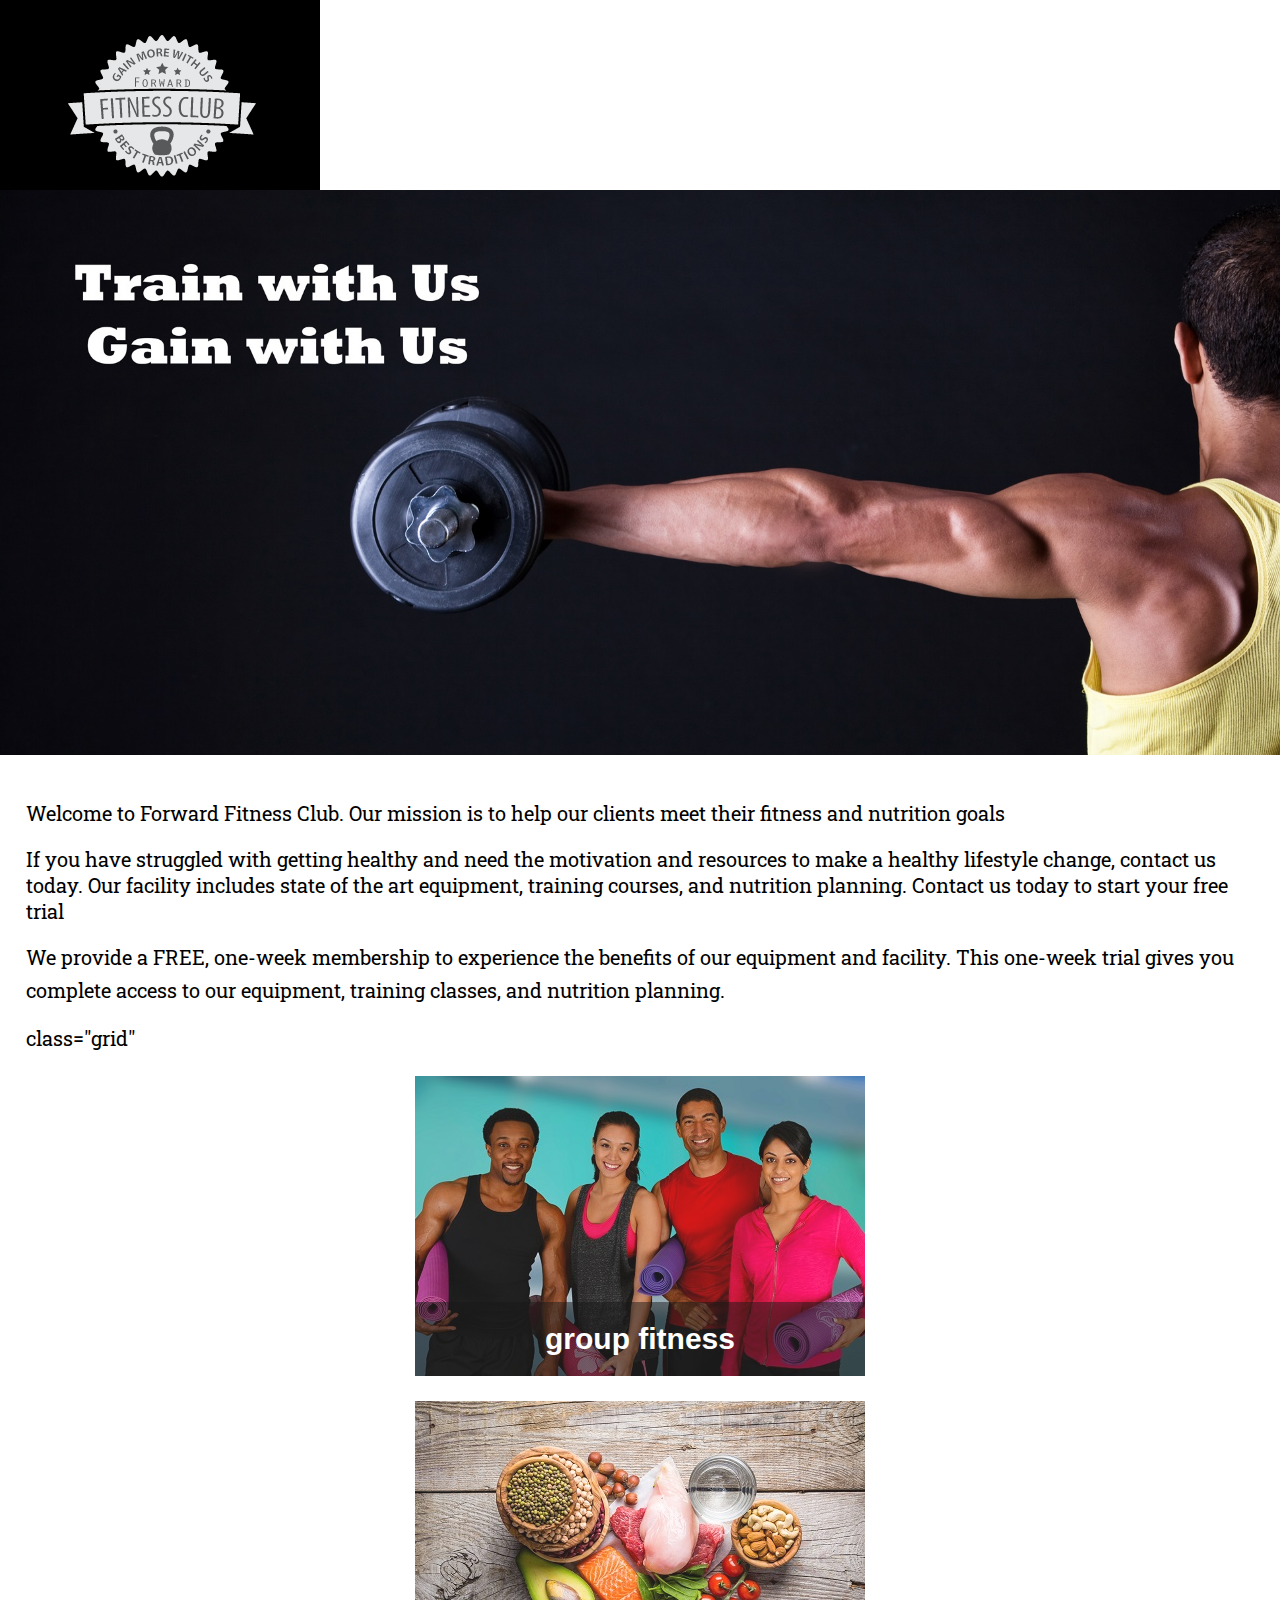
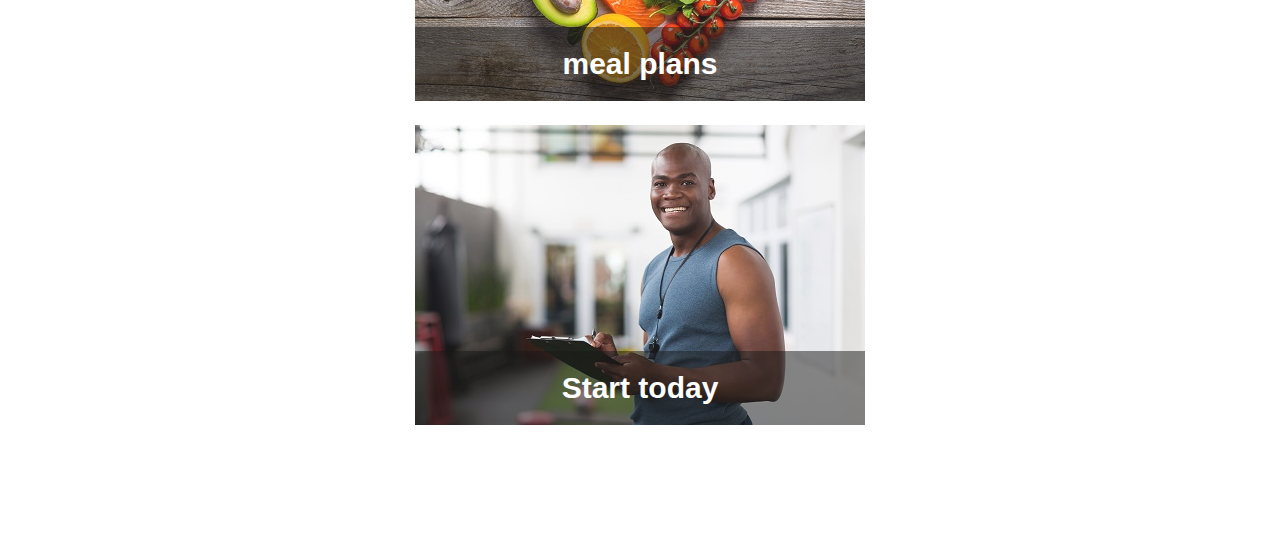
<file: fitness/index.html>
<!DOCTYPE html>
<!-- this website template was created by Shadman Khan-->
<html lang="en">
    <head>
<title> Forward Fitness Club </title>
  <meta charset="utf-8">
  <link rel="stylesheet" href="css/styles.css">
  <meta name="viewport" content="width-device-width, initial-scale-1.0">
  <link href="https://fonts.googleapis.com/css2?family=Francois+One&family=Roboto+Slab&display=swap" rel="stylesheet">
  <link rel="shortcut icon" href="images/favicon.ico">
        <link rel="icon" type="image/png" sizes="32x32" href="images/favicon-32.png">
        <link rel="apple-touch-icon" sizes="180x180" href="images/apple-touch-icon.png">
        <link rel="icon" sizes="192x192" href="images/android-chrome-192.png">
    </head>
    <body>
        <!-- header area for the website name or logo-->
        <div id="container">
        <header>
                
               <a href="index.html"> <img src="images/forward-fitness-logo.png" ></a>
        </header>
        <!--use the nav area to add hyperlinks to other pages within the website-->
        <nav>
                <ul>
                       <li> <a href="index.html">Home</a></li> 
                      <li> <a href="about.html"> About Us </a> </li>
                      <li> <a href="classes.html">  Classes</a> </li>
                <li><a href="nutrition.html">   Nutrition</a> </li>
                  <li><a href="contact.html">  Contact Us</a> </li>
                </ul>
        </nav>
                <div id="hero" class="tablet-desktop">
                <img src="images/hero-image.jpg" alt="left arm extended holding a weight">
                </div>

        <!--use the main area to add the main content of the webpage-->
        <main>
                        <div class="mobile">
                                <p> Welcome to Forward Fitness Club. Our mission is to help our clients meet their fitness and nutrition goals. </p>
                                <h3> FREE one-week Trial Membership</h3>
                                <p> Call Us Today to Get Started</p>
                                <p class="tel-link"> <a href="tel:8145559608"> (814) 555-9608</a></p>

                                <h4> Fitness Club Hours</h4>
                                <li> Mon-Thu: 6:00am-6:00pm</li>
                                <li>Friday: 6:00am-4:00pm</li>
                                <li>Saturday: 8:00am-6:00pm</li>
                                <li>Sunday: Closed</li>
                        </div>

                <div class="tablet-desktop">
                <p> Welcome to Forward Fitness Club. Our mission is to help our clients meet their fitness and nutrition goals</p>
                <p> If you have struggled with getting healthy and need the motivation and resources to make a healthy lifestyle change, contact us today. Our facility includes state of the art equipment, training courses, and nutrition planning. Contact us today to start your free trial</p>
                <p> We provide a FREE, one-week membership to experience the benefits of our equipment and facility. This one-week trial gives you complete access to our equipment, training classes, and nutrition planning. <span class="action"Contact us today to start your free trial.</span></span></p>
        </div>

        <div> class="grid"
                <figure class="frame">
                        <a href="classes.html"> <img src="images/fitness-group.jpg" alt="group of fitness people"></a>
                        <figcaption class="pic-text"> group fitness</figcaptioN>
                </figure>

                <figure class="frame">
                        <a href="nutrition.html"> <img src="images/food-heart.jpg" alt="ghealthy food in shape of a heart"></a>
                        <figcaption class="pic-text"> meal plans </figcaptioN>
                </figure>

                <figure class="frame">
                        <a href="contact.html"> <img src="images/personal-trainer.jpg" alt="trainer with clipboard"></a>
                        <figcaption class="pic-text"> Start today </figcaptioN>
                </figure>


        </div>
        </main>
        <!--use the footer area to add webpage footer content-->
        <footer>
                    <p> &copy; Copyright 2021. All Rights Reserved. </p>
                    <p> <a href="mailto:forwardfitnessclub.net"> forwardfitness@club.net </a> </p>
        </footer>
        
    </body>
</div>
 </html>
</file>
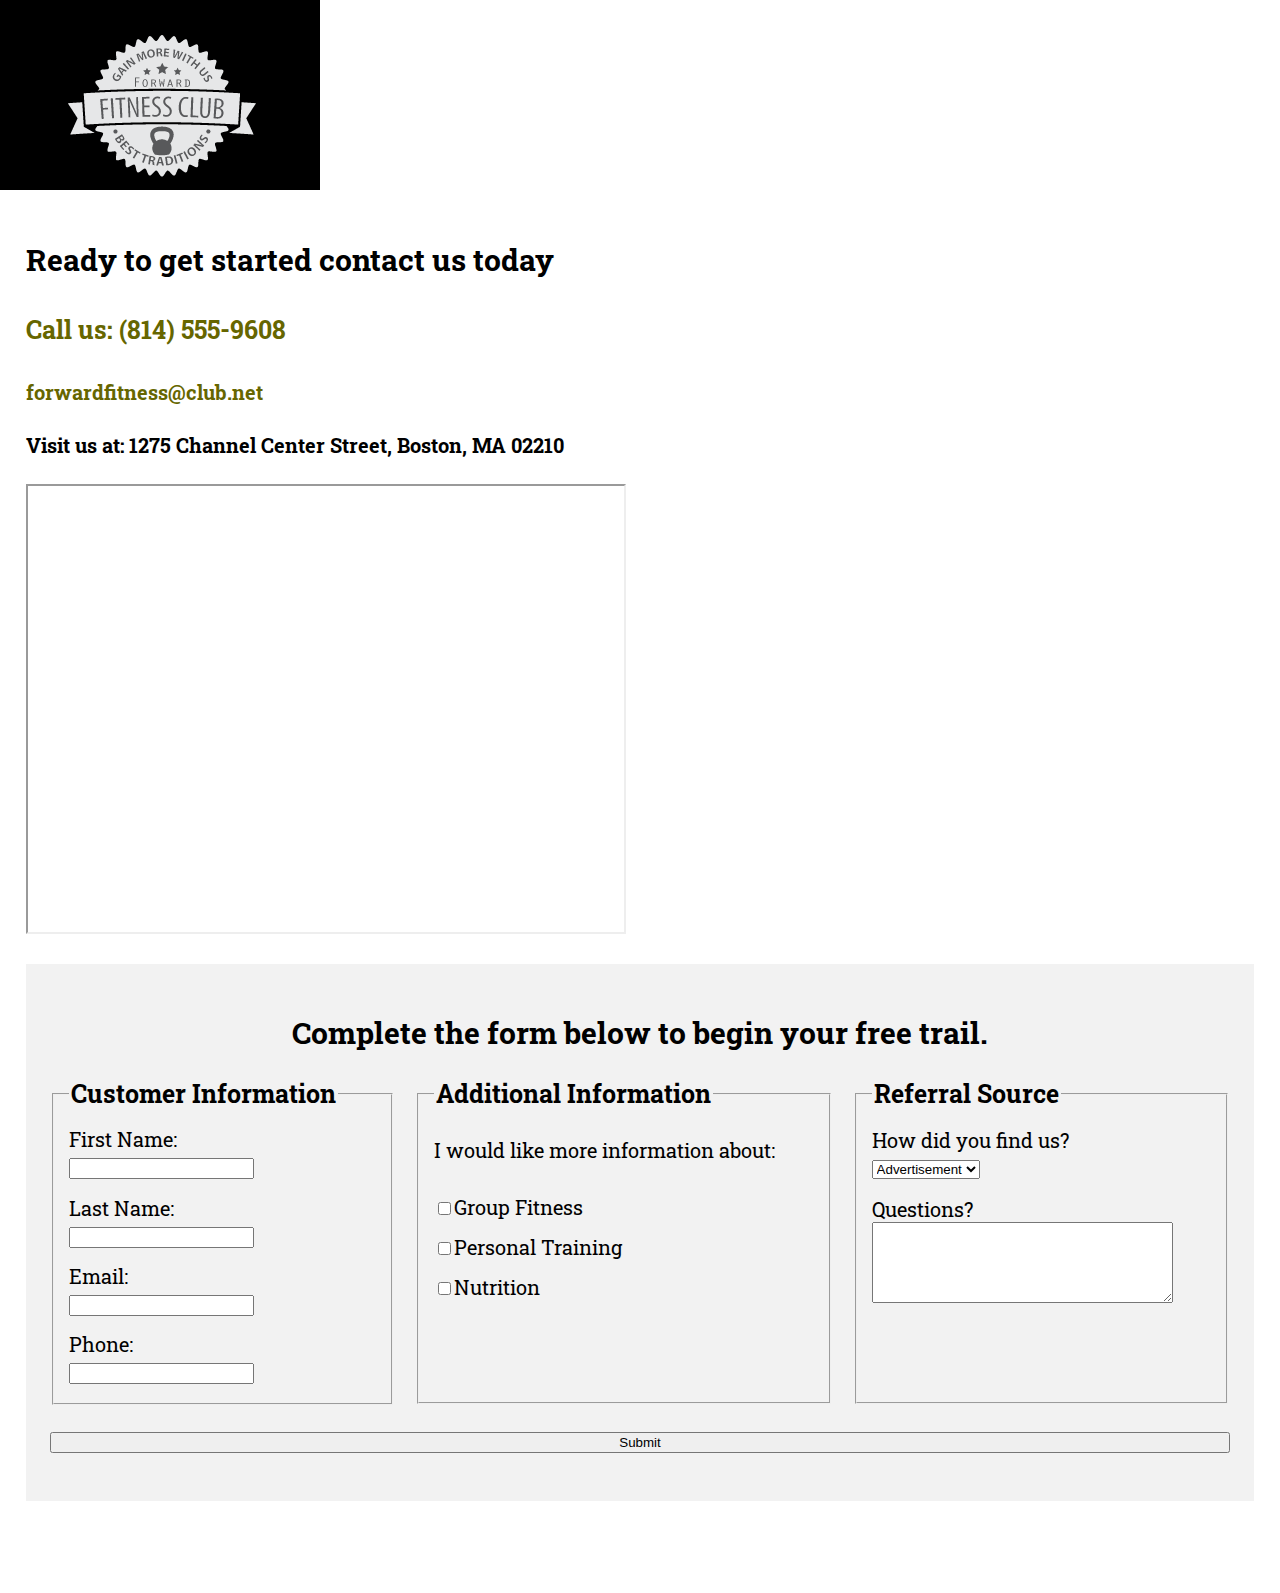
<file: fitness/contact.html>
<!DOCTYPE html>
<!-- this website template was created by Shadman Khan-->
<html lang="en">
    <head>
<title> Forward Fitness Club </title>
  <meta charset="utf-8">
  <link rel="stylesheet" href="css/styles.css">
  <meta name="viewport" content="width-device-width, initial-scale-1.0">
  <link href="https://fonts.googleapis.com/css2?family=Francois+One&family=Roboto+Slab&display=swap" rel="stylesheet">
  <link rel="shortcut icon" href="images/favicon.ico">
        <link rel="icon" type="image/png" sizes="32x32" href="images/favicon-32.png">
        <link rel="apple-touch-icon" sizes="180x180" href="images/apple-touch-icon.png">
        <link rel="icon" sizes="192x192" href="images/android-chrome-192.png">
    </head>
    <body>
        <!-- header area for the website name or logo-->
        <div id="container">
        <header>
                
               <a href="index.html"> <img src="images/forward-fitness-logo.png" ></a>
        </header>
        <!--use the nav area to add hyperlinks to other pages within the website-->
        <nav>
          <ul>
            <li> <a href="index.html">Home</a></li> 
           <li> <a href="about.html"> About Us </a> </li>
           <li> <a href="classes.html">  Classes</a> </li>
     <li><a href="nutrition.html">   Nutrition</a> </li>
       <li><a href="contact.html">  Contact Us</a> </li>
     </ul>
        </nav>
        <!--use the main area to add the main content of the webpage-->
        <main>
                <div id="contact" >
                       <h2> Ready to get started contact us today</h2>
                        <h4 class="mobile tel-link"><a href="tel:8145559608">Call us: (814) 555-9608</a></h4>
                        <h4 class="tablet-desktop tel-num"><a href="tel:8145559608">Call us: (814) 555-9608</a></h4>

                        <h4> <a href="mailto:forwardfitnessclub.net" class="contact-email-link"> forwardfitness@club.net </a> </h4>
                        <h4> Visit us at: 1275 Channel Center Street, Boston, MA 02210 </h4>
                        <iframe src="https://www.google.com/maps/embed?pb=!1m18!1m12!1m3!1d2948.8519431844365!2d-71.05362748454414!3d42.34567987918789!2m3!1f0!2f0!3f0!3m2!1i1024!2i768!4f13.1!3m3!1m2!1s0x89e37a7dc2b67e7b%3A0x36ec93427cd9c5f1!2sChannel%20Center%20St%2C%20Boston%2C%20MA%2002210!5e0!3m2!1sen!2sus!4v1612329159359!5m2!1sen!2sus" width="600" height="450" allowfullscreen="" aria-hidden="false" tabindex="0"></iframe>

        </div>

        <div id="form">
          <h2>Complete the form below to begin your free trail.</h2>

          <form class="form-grid"><!-- Start Form-->
              <fieldset>
                  <legend>Customer Information</legend>
                  <label for="fName">First Name:</label>
                  <input type="text" name="fName" id="fName" required>

                  <label for="lName">Last Name:</label>
                  <input type="text" name="lName" id="lName" required>

                  <label for="email">Email:</label>
                  <input type="email" name="email" id="email" required>

                  <label for="phone">Phone:</label>
                  <input type="tel" name="phone" id="phone" required>

              </fieldset>
             
              <fieldset>
                  <legend>Additional Information</legend>
                  <p>I would like more information about:</p>
                  <label for="grpfit"><input type="checkbox" name="interest" id="grpfit" value="Group Fitness">Group Fitness</label>

                  <label for="prtrain"><input type="checkbox" name="interest" id="prtrain" value="Personal Training">Personal Training</label>

                  <label for="nutr"><input type="checkbox" name="interest" id="nutr" value="Nutrition">Nutrition</label>
              </fieldset>

              <fieldset>
                  <legend>Referral Source</legend>
                  <label for="reference">How did you find us?</label>
                  <select name="reference" id="reference">
                      <option value="ad">Advertisement</option>
                      <option value="friend">Friend</option>
                      <option value="google">Google</option>
                      <option value="social">Social Media</option>
                      <option value="other">Other</option>
                  </select>

                  <label for="questions">Questions?</label>
                  <textarea id="questions" name="questions" rows="5" cols="35"></textarea>
              </fieldset>

              <input type="submit" id="submit" value="Submit" class="btn">


          </form>


      </div>





        </main>
        <!--use the footer area to add webpage footer content-->
        <footer>
                    <p> &copy; Copyright 2021. All Rights Reserved. </p>
                    <p> <a href="mailto:forwardfitnessclub.net"> forwardfitness@club.net" </a> </p>
        </footer>
      </div>

    </body>

 </html>
</file>
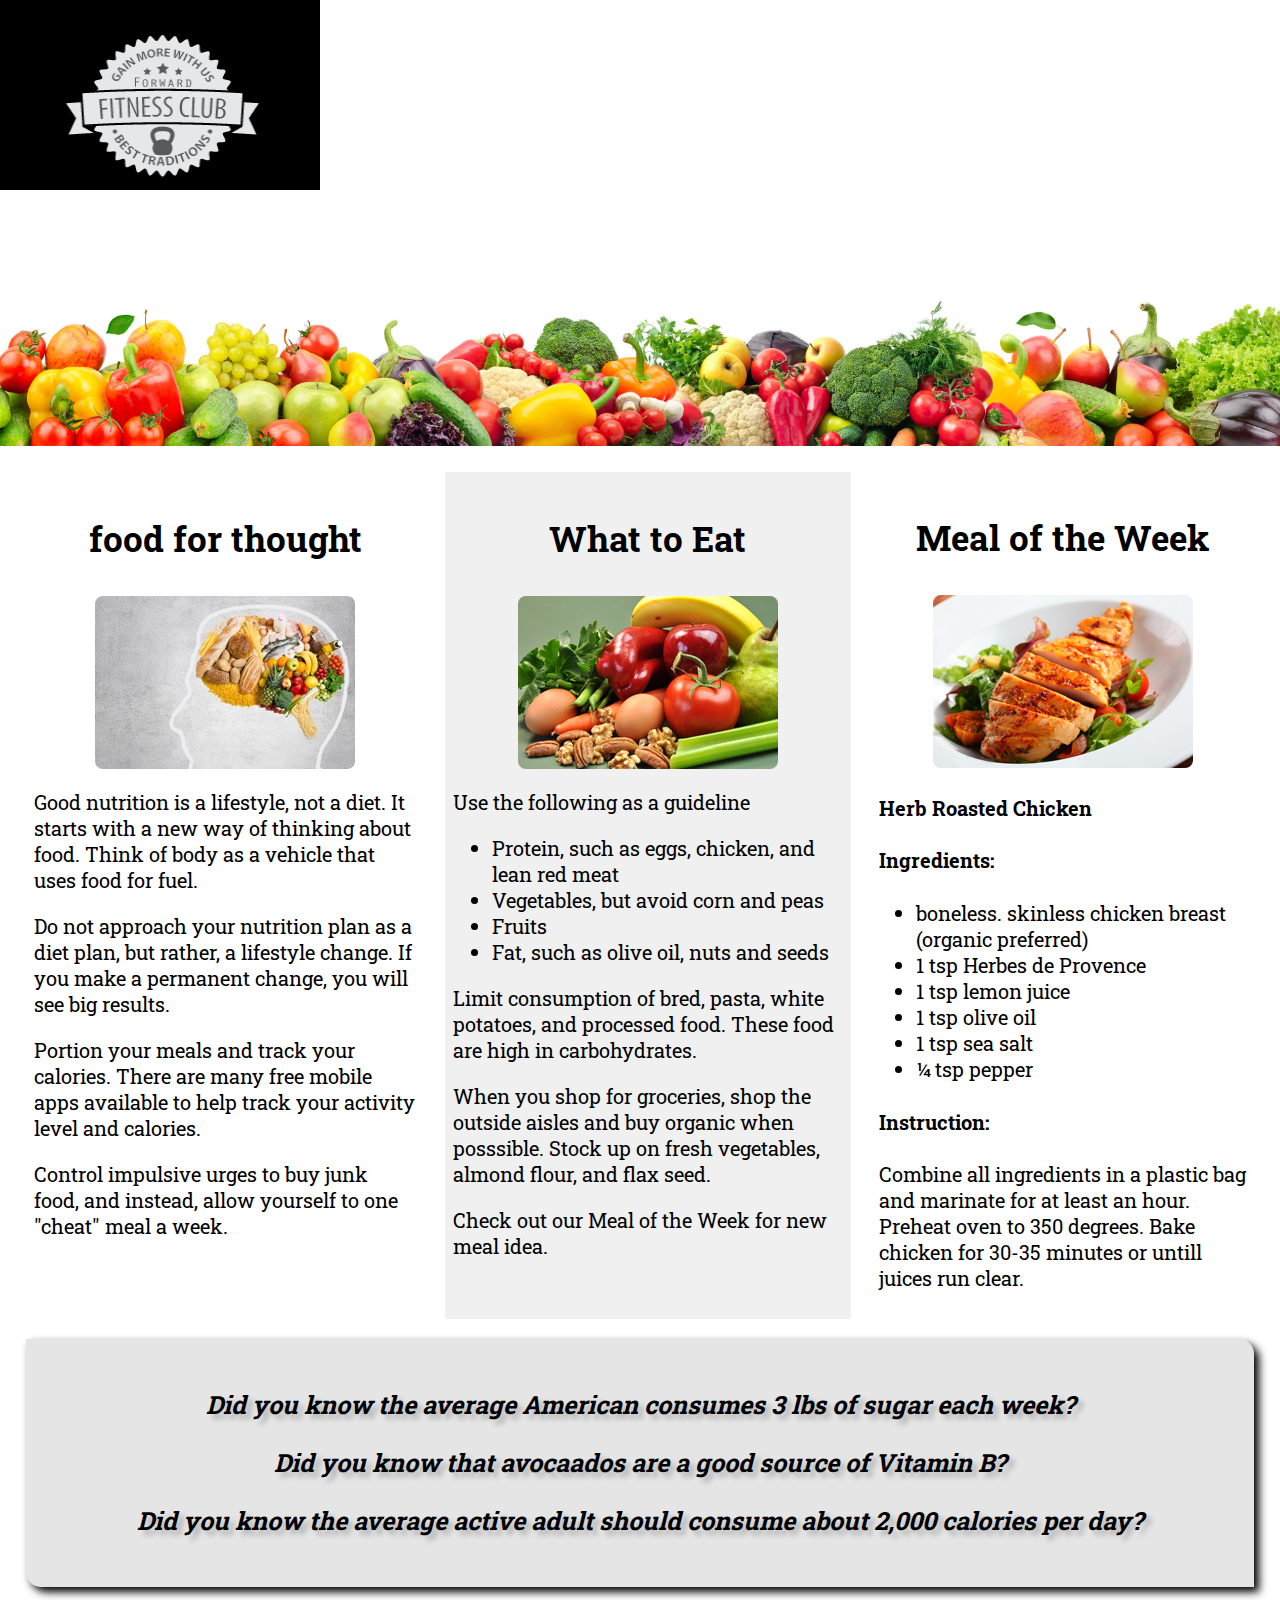
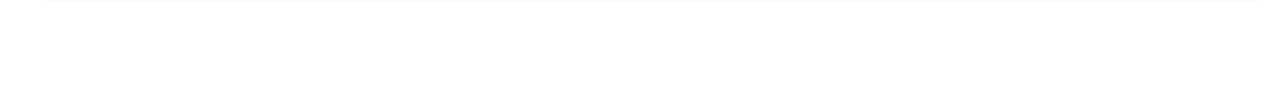
<file: fitness/nutrition.html>
<!DOCTYPE html>
<!-- this website template was created by Shadman Khan-->
<html lang="en">
    <head>
<title> Forward Fitness Club </title>
  <meta charset="utf-8">
  <link rel="stylesheet" href="css/styles.css">
  <meta name="viewport" content="width-device-width, initial-scale-1.0">
  <link href="https://fonts.googleapis.com/css2?family=Francois+One&family=Roboto+Slab&display=swap" rel="stylesheet">
  <link rel="shortcut icon" href="images/favicon.ico">
        <link rel="icon" type="image/png" sizes="32x32" href="images/favicon-32.png">
        <link rel="apple-touch-icon" sizes="180x180" href="images/apple-touch-icon.png">
        <link rel="icon" sizes="192x192" href="images/android-chrome-192.png">
    </head>
    <body>
        <!-- header area for the website name or logo-->
        <div id="container">
        <header>
                
               <a href="index.html"> <img src="forward-fitness-logo.png" alt="forward-fitness-logo" height="220" width="297"></a>
        </header>
        <!--use the nav area to add hyperlinks to other pages within the website-->
        <nav>
                <ul>
                        <li> <a href="index.html">Home</a></li> 
                       <li> <a href="about.html"> About Us </a> </li>
                       <li> <a href="classes.html">  Classes</a> </li>
                 <li><a href="nutrition.html">   Nutrition</a> </li>
                   <li><a href="contact.html">  Contact Us</a> </li>
                 </ul>
        </nav>
<div id="hero">
  <img src="images/hero-veggies.jpg" alt="fresh vegetables">
</div>

        <!--use the main area to add the main content of the webpage-->
        <main  class="grid">
<article>
      <h3>food for thought</h3>
      <img src="images/food-thought.jpg" alt="food for thought image" class="round">
      <p>Good nutrition is a lifestyle, not a diet. It starts with a new way of thinking about food. Think of body as a vehicle that uses food for fuel. </p>
                <p>Do not approach your nutrition plan as a diet plan, but rather, a lifestyle change. If you make a permanent change, you will see big results. </p>
                <p>Portion your meals and track your calories. There are many free mobile apps available to help track your activity level and calories.</p>
                <p>Control impulsive urges to buy junk food, and instead, allow yourself to one "cheat" meal a week.</p>
            
</article>

<article>
  <h3>What to Eat</h3>
  <img src="images/fresh-food.jpg" alt="fresh vegetables, fruit, eggs, and nuts" class="round">
  <p>Use the following as a guideline</p>
  <ul>
      <li>Protein, such as eggs, chicken, and lean red meat</li>
      <li>Vegetables, but avoid corn and peas</li>
      <li>Fruits</li>
      <li>Fat, such as olive oil, nuts and seeds</li>
  </ul>
  <p>Limit consumption of bred, pasta, white potatoes, and processed food. These food are high in carbohydrates.</p>
  <p>When you shop for groceries, shop the outside aisles and buy organic when posssible. Stock up on fresh vegetables, almond flour, and flax seed.</p>
  <p>Check out our Meal of the Week for new meal idea.</p>
</article>

<article>
  <h3>Meal of the Week</h3>
  <img src="images/food-chicken.jpg" alt="herb roasted chicken" class="round">
  <h4>Herb Roasted Chicken</h4>
  <h4>Ingredients:</h4>
  <ul>
      <li>boneless. skinless chicken breast (organic preferred)</li>
      <li>1 tsp Herbes de Provence</li>
      <li>1 tsp lemon juice</li>
      <li>1 tsp olive oil</li>
      <li>1 tsp sea salt</li>
      <li>&frac14; tsp pepper</li>
  </ul>
  <h4>Instruction:</h4>
  <p>Combine all ingredients in a plastic bag and marinate for at least an hour. Preheat oven to 350 degrees. Bake chicken for 30-35 minutes or untill juices run clear. </p>
</article>

<aside class="tablet-desktop grid-item4">
  <p>Did you know the average American consumes 3 lbs of sugar each week?</p>
  <p>Did you know that avocaados are a good source of Vitamin B?</p>
  <p>Did you know the average active adult should consume about 2,000 calories per day?</p>

</aside>
                <div>
                </div>
        </main>
        <!--use the footer area to add webpage footer content-->
        <footer>
                    <p> &copy; Copyright 2021. All Rights Reserved. </p>
                    <p> <a href="mailto:forwardfitnessclub.net"> forwardfitness@club.net </a> </p>
        </footer>
        <div></div>
    </body>
</div>
 </html>
</file>
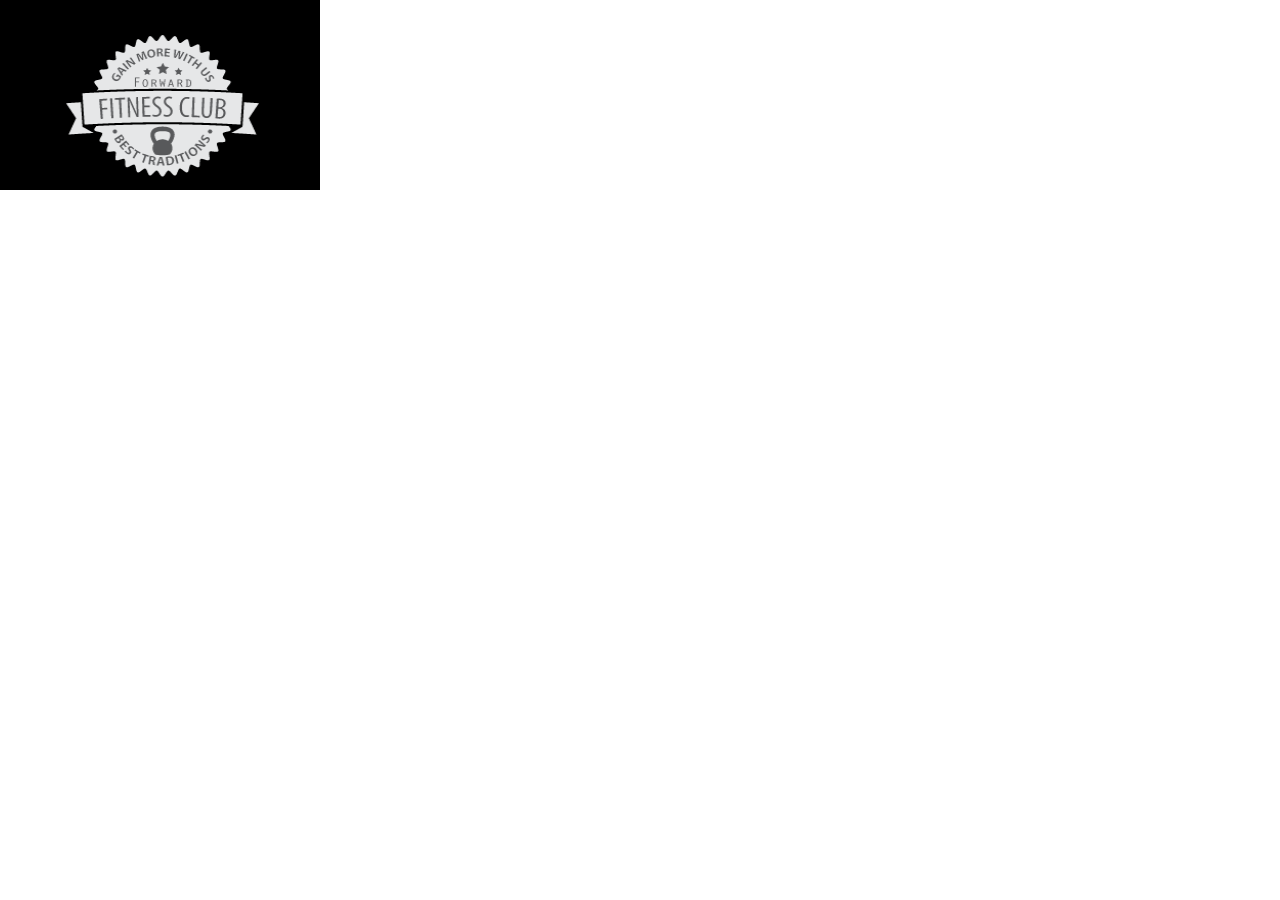
<file: fitness/template.html>
<!DOCTYPE html>
<!-- this website template was created by Shadman Khan-->
<html lang="en">
    <head>
<title> Forward Fitness Club </title>
  <meta charset="utf-8">
  <link rel="stylesheet" href="css/styles.css">
  <meta name="viewport" content="width-device-width, initial-scale-1.0">
  <link href="https://fonts.googleapis.com/css2?family=Francois+One&family=Roboto+Slab&display=swap" rel="stylesheet">
    </head>
    <body>
        <!-- header area for the website name or logo-->
        <div id="container">
        <header>
                
               <a href="index.html"> <img src="forward-fitness-logo.png" alt="forward-fitness-logo" height="220" width="297"></a>
        </header>
        <!--use the nav area to add hyperlinks to other pages within the website-->
        <nav>
                <ul>
                        <li> <a href="index.html">Home</a></li> 
                       <li> <a href="about.html"> About Us </a> </li>
                       <li> <a href="classes.html">  Classes</a> </li>
                 <li><a href="nutrition.html">   Nutrition</a> </li>
                   <li><a href="contact.html">  Contact Us</a> </li>
                 </ul>
        </nav>
        <!--use the main area to add the main content of the webpage-->
        <main>
                <div>
                </div>
        </main>
        <!--use the footer area to add webpage footer content-->
        <footer>
                    <p> &copy; Copyright 2021. All Rights Reserved. </p>
                    <p> <a href="mailto:forwardfitnessclub.net"> forwardfitness@club.net </a> </p>
        </footer>
        <div></div>
    </body>
</div>
 </html>
</file>
<file: fitness/css/styles.css>
/*
Author: shadman khan
date: 2/9/20
file name: styles.css
*/

/* css reset */
body, header, nav, main, footer, h1, div, img, ul, figure, figcaption, section, article, aside, audio, video{
    margin: 0;
    padding: 0;
    border: 0;
}
/* style rules for body and images*/
body {
    background-color: #000
}
img, video{
    max-width: 100%;
    display: block;
}

/* style rules for box sizing applies to all elements */
*{
    box-sizing: border-box;
}

/* style rules for mobile viewport*/

/* style rules for header*/

header {
   
    top: 0;
    background-color: #000;
    height: 190px;
}
 header img {
     margin: 0 auto;
 }


/* style rules for nav area*/

nav{
    padding: 1%;
    margin-bottom: 1%;
}

nav ul {
    list-style-type: none;
    text-align: center;

}

nav li {
    font-size: 1.5em;
    font-family: 'francois one', sans-serif;
    border-top: 1px solid #fff;
}

nav li:first-child {
    border-top: none;
}

nav li a {
    display: block;
    color: #fff;
    padding: 0.5em 1em;
    text-decoration: none;
}
/* show mobile class, hide tablet-desktop */
.mobile {
    display: block;
}

.tablet-desktop{
    display: none;
}

/* style rules for main*/

main{
    
    background-color: #fff;
    padding: 2%;
    font-size: 1.25em;
    font-family: 'Roboto Slab', sans-serif;

}
video {
margin: 0 auto 4%;
}

.mobile h3{
    text-shadow:  5px 5px 8px #ccc;

}

article {
    padding: 2%;
}

article h3 {
    text-align: center;
}

article img {
    margin: 0 auto;
}

article ul {
    margin-left: 10%;
}

article:nth-of-type(2) {
    background-color: rgba(204, 204, 204, 0.3);
}


.tel-link {
    background-color: #404040;
    padding: 2%;
    margin: 0 auto;
    width: 80%;
    text-align: center;
    border-radius: 5px;
}

.tel-link a {
    color: #fff;
    text-decoration: none;
    font-size: 1.5em;
    display: block;
}

.hours {
    margin-left: 10%;
}

.action{
    font-size: 1.35em;
    color: #666600;
    font-weight: bold;
    text-shadow:  5px 5px 8px #ccc;

}

.frame {
        position: relative;
        max-width: 450px;
        margin: 2% auto;
}

.pic-text {
    position: absolute;
    bottom: 0;
    background: rgba(0, 0, 0, 0.5);
    color: #fff;
    width: 100%;
    padding: 20px;
    text-align: center;
    font-family: verdana, arial, sans-serif;
    font-size: 1.5em;
    font-weight: bold;
}

#weights, #cardio, #training{

    margin: 0 2%;
}

.round{
    border-radius: 8px;
}


.external-link{
    color: #666600;
    font-weight: bold;
    text-decoration: none;
}

#contact .contact-email-link{
    text-align: center;
}

#contact a{
    color: #666600;
    text-decoration: none;
}

.map{
    border: 2px solid #000 ;
    width: 95%;
    height: 50%;
}

#form {
    margin-top: 2%;
    background-color: #f2f2f2;
    padding: 2%;
}

#form h2 {
    text-align: center;
}

/* Styles rules for form element */
fieldset, input, select, textarea {
    margin-bottom: 2%;
}

fieldset legend {
    font-weight: bold;
    font-size: 1.25em;
}

label {
    display: block;
    padding-top: 3%;
}

form #submit selector {
    margin: 0 auto;
    border: none;
    display: block;
    padding: 2%;
    background-color: #b3b3b3;
    font-size: 1em;
    border-radius: 10px;
}

/* style rules for footer*/

footer p{
    font-size: 0.75em;
    text-align: center;
    color: #fff;
    padding: 0 1em;
}

footer p a{
    color: #fff;
    text-decoration: none;
}

/* media query for tablet viewport */
@media screen and (min-width: 630px), print {
    /* tablet viewport: show tablet-desktop class, hide mobile class */
    .tablet-desktop {
        display: block;
    }
    .mobile {
        display: none;
    }
    
    /*  style rule for header */
    header {
        padding-bottom: 2%;
    }
        /*  tablet style rule for nav area */
    nav li {
        border-top: none;
        display: inline-block;
        border-right: 1px solid #fff;

    } 

    nav li:last-child {
        border-right: none;

    }

    nav li a {
        padding: 0.1em 0.75em;
    }
    
        /*  style rule for main content area tablet */
        main ul {
            margin: 0 0 4% 10%;
        }

        .grid {
            display: grid;
            grid-template-columns: auto auto auto;
            grid-gap: 20px;
        }

        .pic-text {
            font-size: 1em;
            padding: 10px;

        }

        aside {
            text-align: center;
            font-size: 1.25em;
            font-style: italic;
            font-weight: bold;
            padding: 2%;
            background-color: rgba(204, 204, 204, 0.5);
            box-shadow: 5px 5px 8px #000;
            text-shadow: 5px 5px 5px #b3b3b3;
            border-radius: 0 15px;
        }

        .grid-item4 {
            grid-column: 1 / span 3;
        }

 #excercises{
    
    border-top: 1px solid #000;
    border-bottom: 1px solid #000;
    background-color: #f2f2f2;
    background: linear-gradient(to right, #ccc, #fff);
    padding: 1% 2%;
}

#excercises dt{
    font-weight: bold;
}

#excercises dd{
    padding: 0.5% 1% 2% 0;
} 

.tel-num {
    font-size: 1.25em;
}

.map {
    width: 600px;
    height: 450px;
}

/* Tablet Viewpoint: Style rules for Table */
table {
    border: 1px solid #000;
    border-collapse: collapse;
    margin: 0 auto;
    width: 100%;
}

caption {
    font-size: 1.5em;
    font-weight: bold;
    padding: 1%;
}

th, td {
    border: 1px solid #000;
    padding: 2%;
}

tr:nth-child(odd) {
    background-color: #ccc;
}

/* Tablet Viewpoint: Style rule for form element */
form {
  width: 70%;
  margin: 0 auto;
}









/* media query for desktop viewport */
@media screen and (min-width: 1015px), print {
/* style rule for header desktop viewport */
    header {
        width: 25%;
        float: left;
        padding-bottom: 0%;
    }
/* style rules for nav area for desktop viewport */
    nav {
        float: right;
        width: 70%;
        margin: 4em 1em 0 0;
    }

    nav ul {
        text-align: right;

    }
    nav li {
        border: none;
    }

    nav li a {
        padding: 0.5em 1em;
    }
nav li a:hover {
    color: black;
    background-color: #fff;
}

    /* style rules for main content for desktop viewport */

        main {
            clear: left;
        }
        
        main h1 {
            font-size: 1.8em;
        }

        article h3 {
            font-size: 1.75em;
        }


        .pic-text {
            font-size: 1.5em;
            padding: 20px;
        }

        .frame {
            opacity: 0.9;
        }

        .frame:hover {
            opacity: 1;
            box-shadow: 8px 8px 10px #808080;
        }

        #weights, #cardio, #training {
            width: 29%;
            float: left;
            margin: 0 2%;


        }

            #excercises {
                clear: left;
            }

 /* Desktop Viewpoint: Style rules for form element */
 form {
    width: auto;
} 

.form-grid {
    display: grid;
    grid-template-columns: auto auto auto;
    grid-gap: 20px;
}

.btn {
    grid-column: 1 / span 3;
}

}

/* media query for  large desktop viewport */
@media screen and (min-width: 1921px), print {
    #container {
        width: 1920px;
        margin: 0 auto;
    }

table {
    width: 80%;
}

}

/* media query for print */

body {
    background-color: #fff;
    color: black;
}
}
</file>
